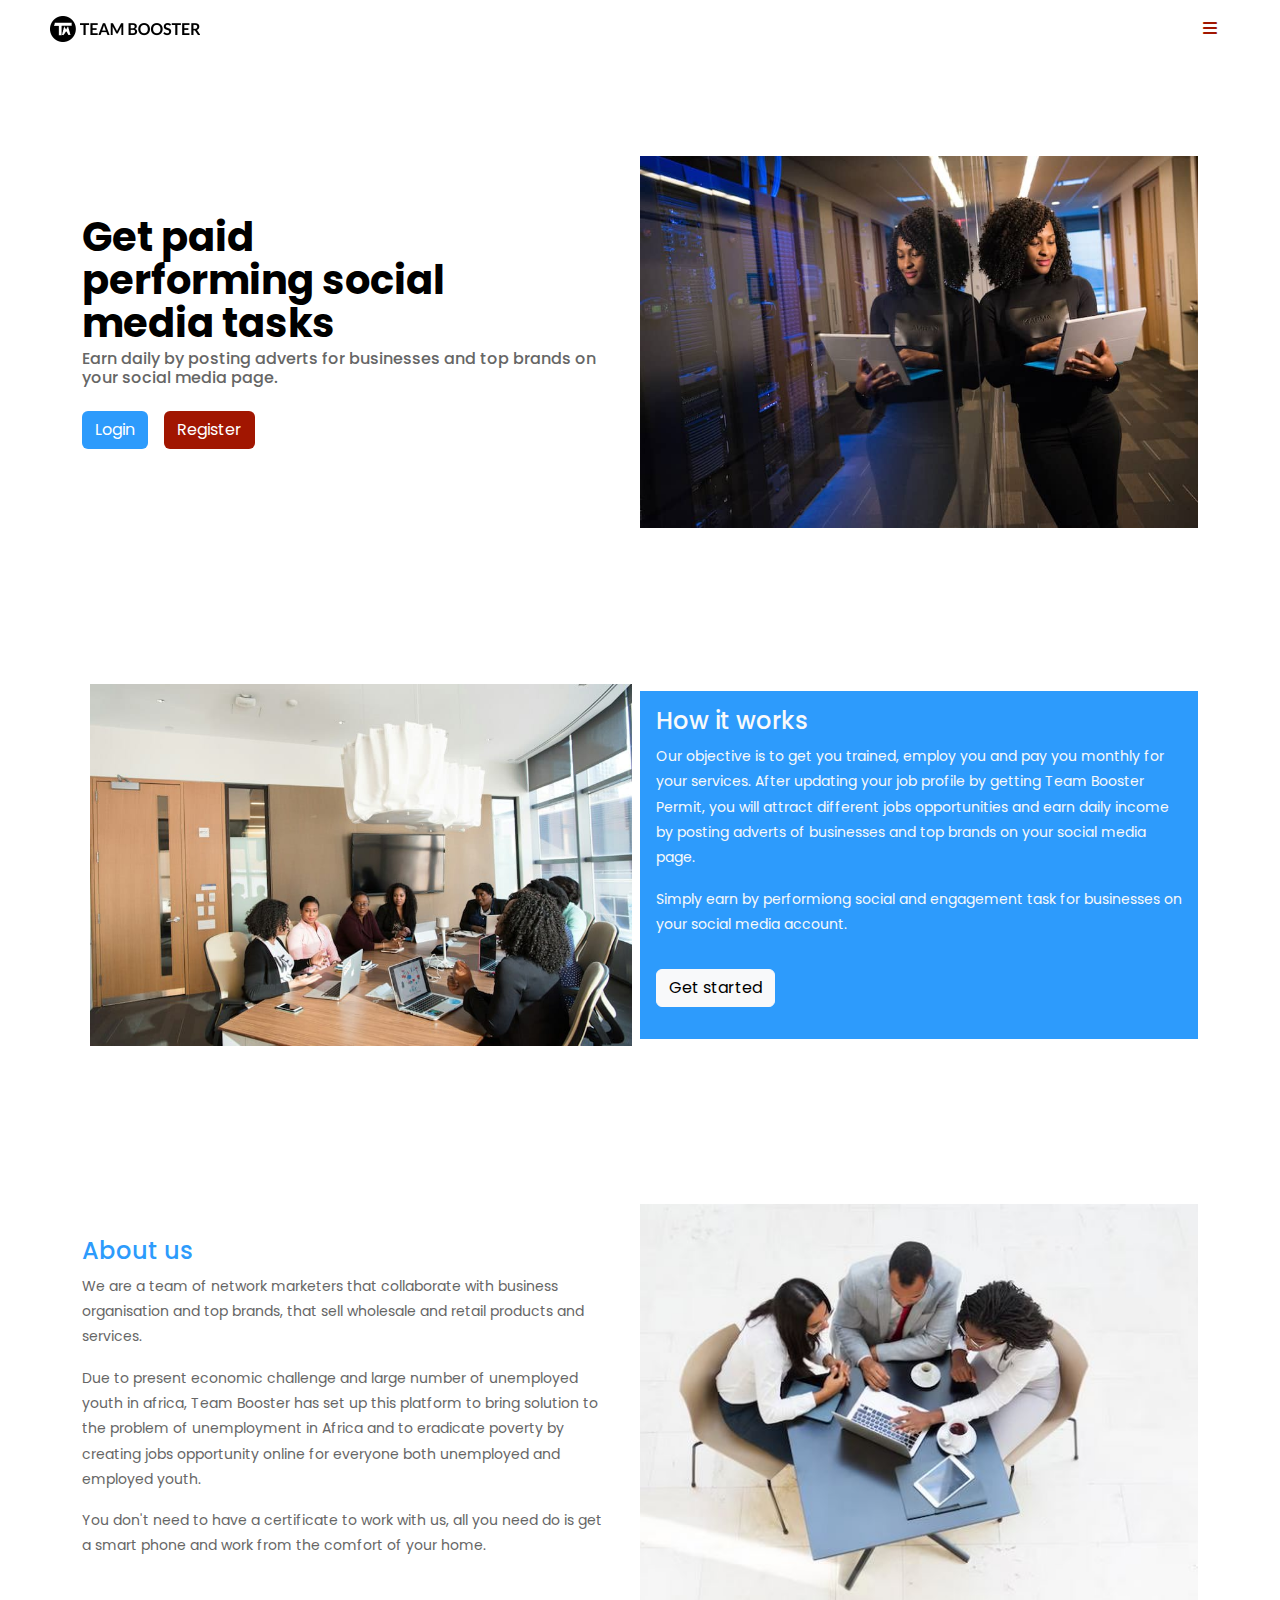
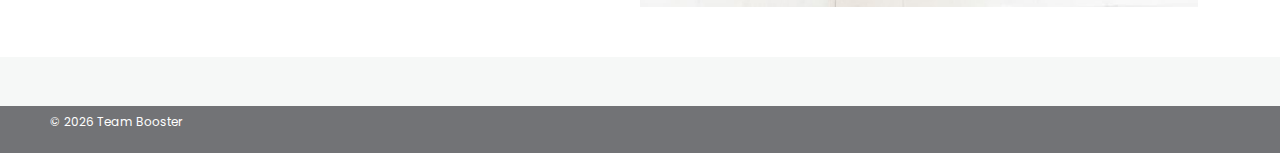
<file: front/index.html>
<!DOCTYPE html>
<html lang="en">
<head>
    <meta charset="UTF-8">
    <meta name="viewport" content="width=device-width, initial-scale=1.0">
    <link rel="stylesheet" href="./assets/css/bootstrap.min.css">
    <link rel="stylesheet" href="./assets/css/all.min.css">
    <link rel="preconnect" href="https://fonts.googleapis.com">
    <link rel="preconnect" href="https://fonts.gstatic.com" crossorigin>
    <link href="https://fonts.googleapis.com/css2?family=Poppins:wght@300;400;600&display=swap" rel="stylesheet">
    <link rel="stylesheet" href="./assets/css/styles.css">
    <link rel="shortcut icon" href="./assets/img/favicon.png" type="image/x-icon">
    <title>Team Booster | Welcome</title>
</head>
<body class="main-body">
    <header>
        <div class="header">
            <div class="logo"><img src="./assets/img/logo.png" alt="logo" width="150"></div>
            <div class="hamburger">
                <button class="btn menu-btn">
                    <i class="fa-solid fa-bars"></i>
                </button>
            </div>
        </div>
    </header>
    <section class="hero py-5">
        <div class="container">
            <div class="hero-wrap">
                <div class="hero-text">
                    <h2 class="header">Get paid</h2>
                    <h2 class="header">performing social</h2>
                    <h2 class="header">media tasks</h2>
                    <h6>Earn daily by posting adverts for businesses and top brands on your social media page.</h6>
                    <div class="d-flex gap-3">
                        <a href="login" class="btn my-3" style="background-color: #2d9bfc; color: #fff;">Login</a>
                        <a href="register" class="btn my-3" style="background-color: #a11601; color: #fff;">Register</a>

                    </div>
                </div>
                <div class="hero-img">
                    <img class="img-fluid" src="./assets/img/work.jpeg" alt="banner">
                </div>
            </div>
        </div>
    </section>

    <section class="about" >
        <div class="container">
            <div class="about-wrap">
                <div class="about-div p-2" style="display: flex; justify-content: start;">
                    <img src="./assets/img/meeting.jpeg" alt="work">
                </div>
                <div class="about-div p-3 text-light" style="background-color: #2d9bfc;">
                    <h4 class="">How it works</h4>
                    <p>Our objective is to get you trained, employ you and pay you monthly for your services. After updating your job profile by getting Team Booster Permit, you will attract different jobs opportunities and earn daily income by posting adverts of businesses and top brands on your social media page.</p>
                    <p>Simply earn by performiong social and engagement task for businesses on your social media account.</p>
                    <a href="register" class="btn btn-light my-3">Get started</a>
                </div>
            </div>
        </div>
    </section>

    <section class="about">
        <div class="container">
            <div class="about-wrap reverse">
                <div class="about-div about-text">
                    <h4 class="" style="color: #2d9bfc;">About us</h4>
                    <p>We are a team of network marketers that collaborate with business organisation and top brands, that sell wholesale and retail products and services.</p>
                    <p>Due to present economic challenge and large number of unemployed youth in africa, Team Booster has set up this platform to bring solution to the problem of unemployment in Africa and to eradicate poverty by creating jobs opportunity online for everyone both unemployed and employed youth.</p>
                    <p>You don't need to have a certificate to work with us, all you need do is get a smart phone and work from the comfort of your home.</p>
                </div>
                <div class="about-div" style="display: flex; justify-content: start;">
                    <img src="./assets/img/about.JPG" alt="about">
                </div>                
            </div>
        </div>
    </section>
    <div class="py-5"></div>
    <footer><div class="footer"></div></footer>
    <div class="menu d-none">
        <button class="btn close-menu"><i class="fa-solid fa-times"></i></button>
        <div class="menu-items">
            <a href="./"><p>Home</p></a>
            <a href="./login"><p>Login</p></a>
            <a href="./register"><p>Register</p></a>
            <a href="./terms"><p>Terms and Conditions</p></a>
        </div>
    </div>
    <div class="menu-bg d-none"></div>
    <!-- alert -->
    <div class="notify"></div>
    <script src="./assets/js/bootstrap.min.js"></script>
    <script src="./assets/js/main.js"></script>
</body>
</html>
</file>
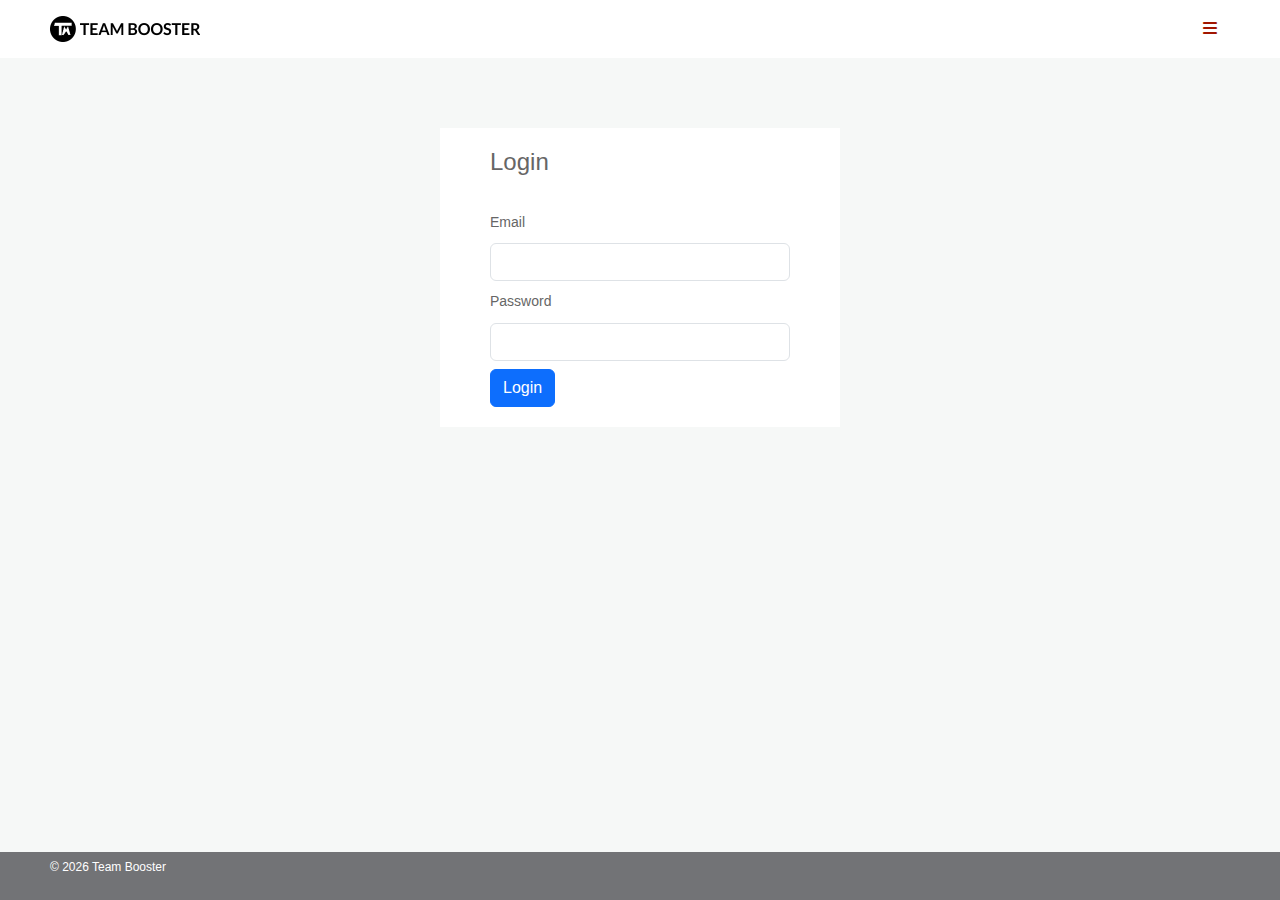
<file: front/login.html>
<!DOCTYPE html>
<html lang="en">
<head>
    <meta charset="UTF-8">
    <meta name="viewport" content="width=device-width, initial-scale=1.0">
    <link rel="stylesheet" href="./assets/css/all.min.css">
    <link rel="stylesheet" href="./assets/css/bootstrap.min.css">
    <link rel="stylesheet" href="./assets/css/styles.css">
    <link rel="shortcut icon" href="./assets/img/favicon.png" type="image/x-icon">
    <title>Team Booster | Register</title>
</head>
<body class="main-body">
    <div class="loader-wrap d-none">
        <span class="loader"></span>
    </div>
    <header>
        <div class="header">
            <div class="logo"><img src="./assets/img/logo.png" alt="logo" width="150"></div>
            <div class="hamburger">
                <button class="btn menu-btn">
                    <i class="fa-solid fa-bars"></i>
                </button>
            </div>
        </div>
    </header>
    <section class="main-content">
        <div class="form">
            <h4>Login</h4>
            <br>
            <form id="agent-form">
                <div class="mb-2">
                    <label for="email" class="form-label">Email</label>
                    <input type="email" class="form-control" id="email" name="email" required>
                  </div>              
                <div class="mb-2">
                    <label for="password" class="form-label">Password</label>
                    <input type="password" class="form-control" id="password" name="password" required>
                </div>
                <button type="submit" class="btn btn-primary">Login</button>
              </form>
        </div>
    </section>
    <footer>
        <div class="footer">
          <p>  &copy; <span class="fyear"></span> Team Booster</p>
        </div>
    </footer>
    <div class="menu d-none">
        <button class="btn close-menu"><i class="fa-solid fa-times"></i></button>
        <div class="menu-items">
            <a href="./"><p>Home</p></a>
            <a href="./login"><p>Login</p></a>
            <a href="./register"><p>Register</p></a>
        </div>
    </div>
    <div class="menu-bg d-none"></div>

    <!-- alert -->
    <div class="notify"></div>
    <script src="./assets/js/bootstrap.min.js"></script>
    <script src="./assets/js/main.js"></script>
    <script src="./assets/js/content.js"></script>
</body>
</html>
</file>
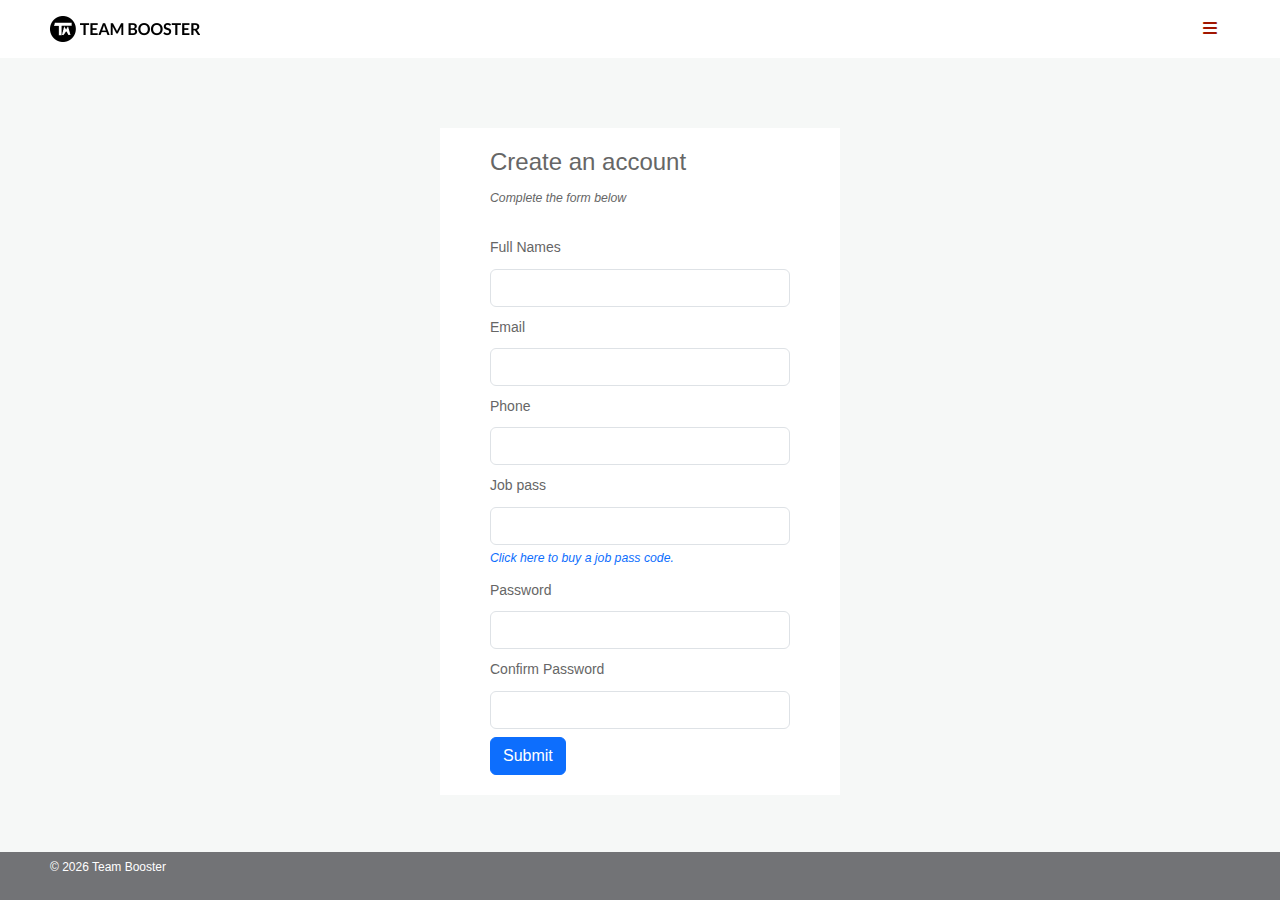
<file: front/register.html>
<!DOCTYPE html>
<html lang="en">
<head>
    <meta charset="UTF-8">
    <meta name="viewport" content="width=device-width, initial-scale=1.0">
    <link rel="stylesheet" href="./assets/css/all.min.css">
    <link rel="stylesheet" href="./assets/css/bootstrap.min.css">
    <link rel="stylesheet" href="./assets/css/styles.css">
    <link rel="shortcut icon" href="./assets/img/favicon.png" type="image/x-icon">
    <title>Team Booster | Register</title>
</head>
<body class="main-body">
    <div class="loader-wrap d-none">
        <span class="loader"></span>
    </div>
    <header>
        <div class="header">
            <div class="logo"><img src="./assets/img/logo.png" alt="logo" width="150"></div>
            <div class="hamburger">
                <button class="btn menu-btn">
                    <i class="fa-solid fa-bars"></i>
                </button>
            </div>
        </div>
    </header>
    <section class="main-content">
        <div class="form">
            <h4>Create an account</h4>
            <small class=""><i>Complete the form below</i></small><br><br>
            <form id="agent-form">
                <div class="mb-2">
                  <label for="names" class="form-label">Full Names</label>
                  <input type="text" class="form-control" id="names" name="fname" required>
                </div>
                <div class="mb-2">
                    <label for="email" class="form-label">Email</label>
                    <input type="email" class="form-control" id="email" name="email" required>
                  </div>                
                <div class="mb-2">
                  <label for="phone" class="form-label">Phone</label>
                  <input type="number" class="form-control" id="phone" name="phone" min="1" required>
                </div>
                <div class="mb-2">
                  <label for="subpass" class="form-label">Job pass</label>
                  <input type="number" class="form-control" id="subpass" name="subpass" min="1" required>
                  <small><i class="text-primary buy-jobpass" style="cursor: pointer;">Click here to buy a job pass code.</i></small>
                </div>
                <div class="mb-2">
                    <label for="password" class="form-label">Password</label>
                    <input type="password" class="form-control" id="password" name="password" required>
                </div>
                <div class="mb-2">
                    <label for="cpassword" class="form-label">Confirm Password</label>
                    <input type="password" class="form-control" id="cpassword" name="cpassword" required>
                </div>
                <button type="submit" class="btn btn-primary">Submit</button>
              </form>
        </div>
    </section>
    <footer>
        <div class="footer">
          <p>  &copy; <span class="fyear"></span> Abia State Internal Revenue Central System</p>
        </div>
    </footer>
    <div class="menu d-none">
        <button class="btn close-menu"><i class="fa-solid fa-times"></i></button>
        <div class="menu-items">
            <a href="./"><p>Home</p></a>
            <a href="./login"><p>Login</p></a>
            <a href="./register"><p>Register</p></a>
        </div>
    </div>
    <div class="menu-bg d-none"></div>

    <div class="my-modal d-none">
        <button class="btn close-my-modal"><i class="fa-solid fa-times"></i></button>
        <div class="my-modal-items">
            <div class="choose-agent">
                <div class="card">
                    <div class="card-body">
                        <div class="card-title pb-3"><h5>Approved Team Booster Agents</h5></div>

                        <a href="#" class="">
                        <div class="c-agent alert alert-primary" role="alert">
                            MEGAMIKE
                        </div>
                        </a>

                        <a href="#" class="">
                        <div class="c-agent alert alert-warning" role="alert">
                            CEE J
                        </div>
                        </a>

                        <a href="#" class="">
                        <div class="c-agent alert alert-danger" role="alert">
                            WILLAMS
                        </div>
                        </a>
                    </div>
                </div>
            </div>
        </div>
    </div>
    <div class="my-modal-bg  d-none"></div>

    <!-- alert -->
    <div class="notify"></div>
    <script src="./assets/js/bootstrap.min.js"></script>
    <script src="./assets/js/main.js"></script>
    <script src="./assets/js/content.js"></script>
    <script>
        /*
        const agentForm = document.getElementById("agent-form")
        agentForm.onsubmit = (e)=>{
            e.preventDefault()
            showLoader()
            ajax = new XMLHttpRequest()
            ajax.onload = ()=>{
                if(ajax.readyState == 4 && ajax.status == 200){
                    if(parseInt(ajax.responseText)==1){
                        hideLoader()
                        notifyUser("success", "Successful");
                        agentForm.reset()
                    }else{
                        hideLoader()
                        notifyUser("danger", ajax.responseText);
                    }
                }
            }
            ajax.open("POST", "process.php", true)
            const formData = new FormData(agentForm);
            // console.log(formData)
            ajax.send(formData)
        }
        */
    </script>   
</body>
</html>
</file>
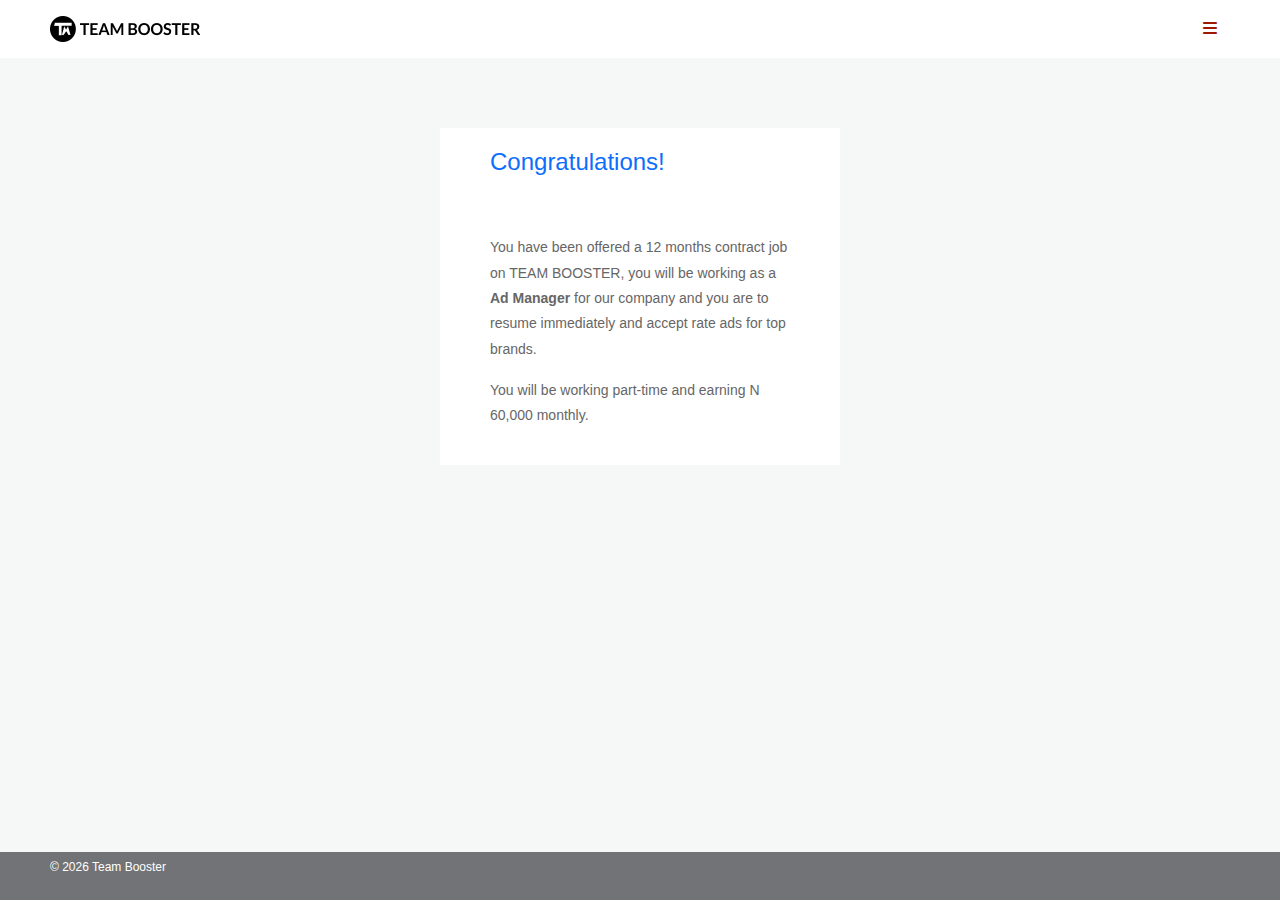
<file: front/success-p.html>
<!DOCTYPE html>
<html lang="en">
<head>
    <meta charset="UTF-8">
    <meta name="viewport" content="width=device-width, initial-scale=1.0">
    <link rel="stylesheet" href="./assets/css/all.min.css">
    <link rel="stylesheet" href="./assets/css/bootstrap.min.css">
    <link rel="stylesheet" href="./assets/css/styles.css">
    <link rel="shortcut icon" href="./assets/img/favicon.png" type="image/x-icon">
    <title>Team Booster | Registration Successful</title>
</head>
<body class="main-body">
    <div class="loader-wrap d-none">
        <span class="loader"></span>
    </div>
    <header>
        <div class="header">
            <div class="logo"><img src="./assets/img/logo.png" alt="logo" width="150"></div>
            <div class="hamburger">
                <button class="btn menu-btn">
                    <i class="fa-solid fa-bars"></i>
                </button>
            </div>
        </div>
    </header>
    <section class="main-content">
        <div class="form">
            <h4 class="text-primary">Congratulations!</h4>
            <br><br>
            <p>
                You have been offered a 12 months contract job on TEAM BOOSTER, you will be working as a <strong>Ad Manager</strong> for our company and you are to resume immediately and accept rate ads for top brands.
            </p>
            <p>
                You will be working part-time and earning N 60,000 monthly.
            </p>

        </div>
    </section>
    <footer>
        <div class="footer">
          <p>  &copy; <span class="fyear"></span> Team Booster</p>
        </div>
    </footer>
    <div class="menu d-none">
        <button class="btn close-menu"><i class="fa-solid fa-times"></i></button>
        <div class="menu-items">
            <a href="./"><p>Home</p></a>
            <a href="./login"><p>Login</p></a>
            <a href="./register"><p>Register</p></a>
        </div>
    </div>
    <div class="menu-bg d-none"></div>

    <div class="my-modal-bg  d-none"></div>

    <script src="./assets/js/bootstrap.min.js"></script>
    <script src="./assets/js/main.js"></script>
  
</body>
</html>
</file>
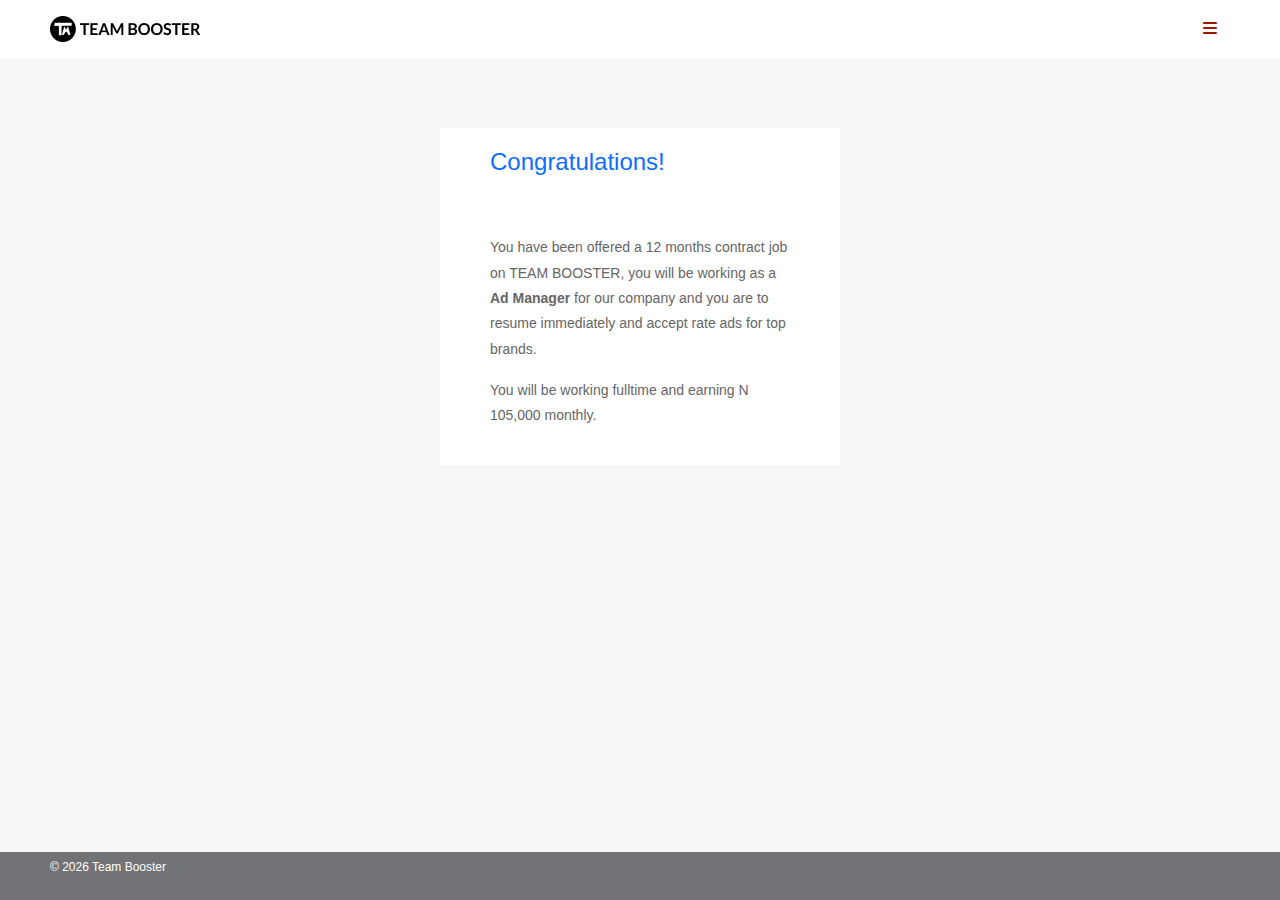
<file: front/success.html>
<!DOCTYPE html>
<html lang="en">
<head>
    <meta charset="UTF-8">
    <meta name="viewport" content="width=device-width, initial-scale=1.0">
    <link rel="stylesheet" href="./assets/css/all.min.css">
    <link rel="stylesheet" href="./assets/css/bootstrap.min.css">
    <link rel="stylesheet" href="./assets/css/styles.css">
    <link rel="shortcut icon" href="./assets/img/favicon.png" type="image/x-icon">
    <title>Team Booster | Registration Successful</title>
</head>
<body class="main-body">
    <div class="loader-wrap d-none">
        <span class="loader"></span>
    </div>
    <header>
        <div class="header">
            <div class="logo"><img src="./assets/img/logo.png" alt="logo" width="150"></div>
            <div class="hamburger">
                <button class="btn menu-btn">
                    <i class="fa-solid fa-bars"></i>
                </button>
            </div>
        </div>
    </header>
    <section class="main-content">
        <div class="form">
            <h4 class="text-primary">Congratulations!</h4>
            <br><br>
            <p>
                You have been offered a 12 months contract job on TEAM BOOSTER, you will be working as a <strong>Ad Manager</strong> for our company and you are to resume immediately and accept rate ads for top brands.
            </p>
            <p>
                You will be working fulltime and earning N 105,000 monthly.
            </p>

        </div>
    </section>
    <footer>
        <div class="footer">
          <p>  &copy; <span class="fyear"></span> Team Booster</p>
        </div>
    </footer>
    <div class="menu d-none">
        <button class="btn close-menu"><i class="fa-solid fa-times"></i></button>
        <div class="menu-items">
            <a href="./"><p>Home</p></a>
            <a href="./login"><p>Login</p></a>
            <a href="./register"><p>Register</p></a>
        </div>
    </div>
    <div class="menu-bg d-none"></div>

    <div class="my-modal-bg  d-none"></div>

    <script src="./assets/js/bootstrap.min.js"></script>
    <script src="./assets/js/main.js"></script>
  
</body>
</html>
</file>
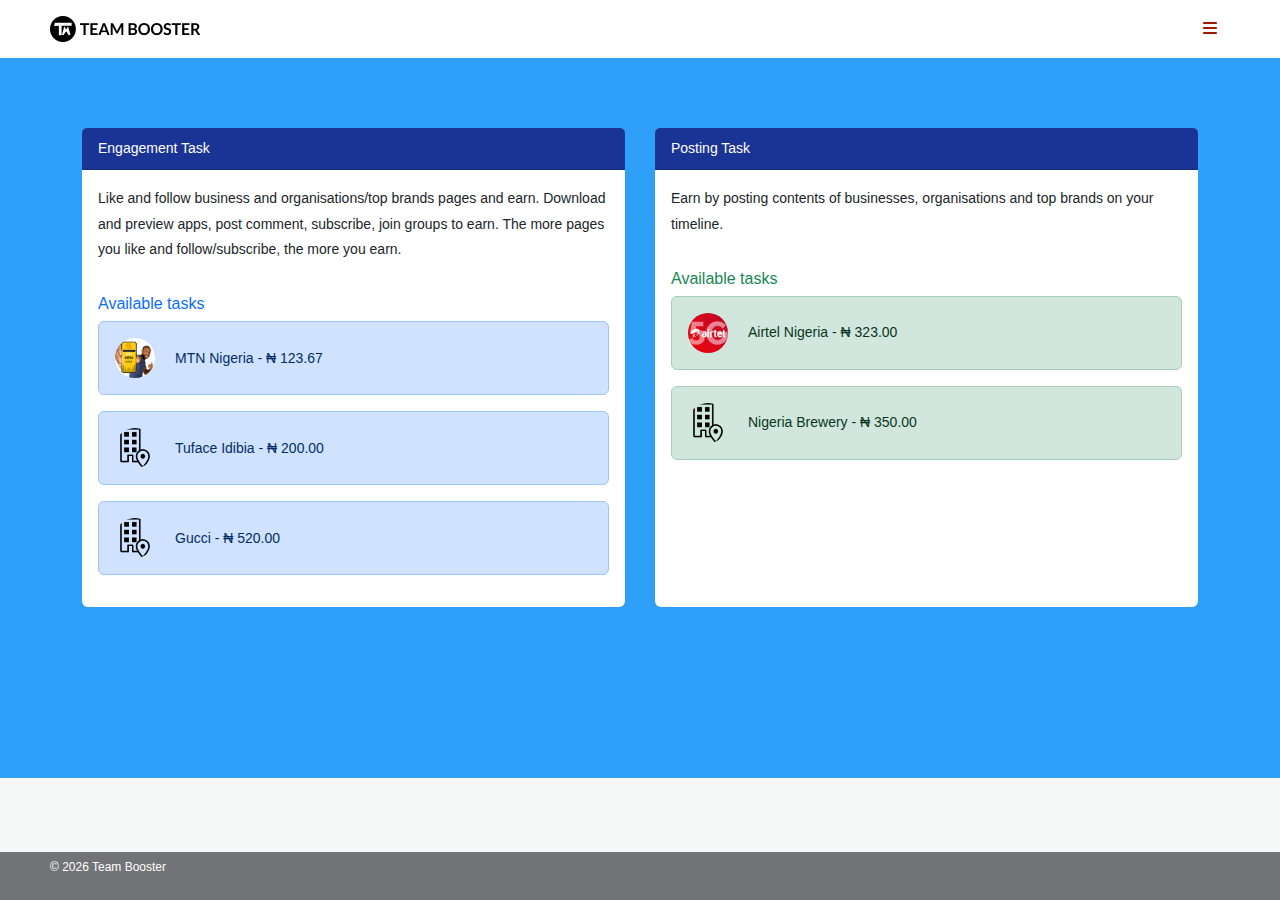
<file: front/account/dashboard.html>
<!DOCTYPE html>
<html lang="en">
<head>
    <meta charset="UTF-8">
    <meta name="viewport" content="width=device-width, initial-scale=1.0">
    <link rel="stylesheet" href="./assets/css/all.min.css">
    <link rel="stylesheet" href="./assets/css/bootstrap.min.css">
    <link rel="stylesheet" href="./assets/css/styles.css">
    <link rel="shortcut icon" href="./assets/img/favicon.png" type="image/x-icon">
    <title>Team Booster | Register</title>
</head>
<body class="main-body">
    <div class="loader-wrap d-none">
        <span class="loader"></span>
    </div>
    <header>
        <div class="header">
            <div class="logo"><a href="dashboard.html"><img src="./assets/img/logo.png" alt="logo" width="150"></a></div>
            <div class="hamburger">
                <button class="btn menu-btn">
                    <i class="fa-solid fa-bars"></i>
                </button>
            </div>
        </div>
    </header>
    <section class="main-content">
        <div class="container">
            <div class="engage">
                <div class="card">
                    <div class="card-header">
                      Engagement Task
                    </div>
                    <div class="card-body">
                        <p>Like and follow business and organisations/top brands pages and earn. Download and preview apps, post comment, subscribe, join groups to earn. The more pages you like and follow/subscribe, the more you earn.</p>


                        <h6 class="pt-3 text-primary">Available tasks</h6>
                        <a href="tasks.html" class="">
                            <div class="alert alert-primary" role="alert">                                
                                <div class="product-list">
                                    <img src="./assets/img/posting/mtn.jpg" class="product-img" alt="posting" width="40">
                                    <span>MTN Nigeria - &#8358; 123.67</span>
                                </div>
                            </div>
                        </a>
                        <a href="tasks.html" class="">
                            <div class="alert alert-primary" role="alert">
                                
                                <div class="product-list">
                                    <img src="./assets/img/posting/office.png" class="product-img" alt="posting" width="40">
                                    <span>Tuface Idibia - &#8358; 200.00</span>
                                </div>
                            </div>
                        </a>
                        <a href="tasks.html" class="">
                            <div class="alert alert-primary" role="alert"> 
                                <div class="product-list">
                                    <img src="./assets/img/posting/office.png" class="product-img" alt="posting" width="40">
                                    <span>Gucci - &#8358; 520.00</span>
                                </div>
                            </div>
                        </a>
                    </div>
                </div>
                <div class="card">
                    <div class="card-header">
                      Posting Task
                    </div>
                    <div class="card-body">
                        <p>Earn by posting contents of businesses, organisations and top brands on your timeline.</p>

                        <h6 class="pt-3 text-success">Available tasks</h6>
                        <a href="posting.html" class="">
                            <div class="alert alert-success" role="alert">
                                <div class="product-list">
                                    <img src="./assets/img/posting/airtel.jpeg" class="product-img" alt="posting" width="40">
                                    <span>Airtel Nigeria - &#8358; 323.00<span>
                                </div>                                
                            </div>
                        </a>
                        <a href="posting.html" class="">
                            <div class="alert alert-success" role="alert">
                                <div class="product-list">
                                    <img src="./assets/img/posting/office.png" class="product-img" alt="posting" width="40">
                                    <span>Nigeria Brewery - &#8358; 350.00</span>
                                </div> 
                            </div>
                        </a>
                    </div>
                </div>
            </div>
        </div>
    </section>
    <footer>
        <div class="footer">
          <p>  &copy; <span class="fyear"></span> Team Booster</p>
        </div>
    </footer>
    <div class="menu d-none">
        <button class="btn close-menu"><i class="fa-solid fa-times"></i></button>
        <div class="menu-items">
            <a href="./dashboard.html"><p>Dashboard</p></a>
            <a href="?logout"><p>Logout</p></a>
        </div>
    </div>
    <div class="menu-bg d-none"></div>

    <script src="./assets/js/bootstrap.min.js"></script>
    <script src="./assets/js/main.js"></script>
    <script>
        /*
        const agentForm = document.getElementById("agent-form")
        agentForm.onsubmit = (e)=>{
            e.preventDefault()
            showLoader()
            ajax = new XMLHttpRequest()
            ajax.onload = ()=>{
                if(ajax.readyState == 4 && ajax.status == 200){
                    if(parseInt(ajax.responseText)==1){
                        hideLoader()
                        notifyUser("success", "Successful");
                        agentForm.reset()
                    }else{
                        hideLoader()
                        notifyUser("danger", ajax.responseText);
                    }
                }
            }
            ajax.open("POST", "process.php", true)
            const formData = new FormData(agentForm);
            // console.log(formData)
            ajax.send(formData)
        }
        */
    </script>   
</body>
</html>
</file>
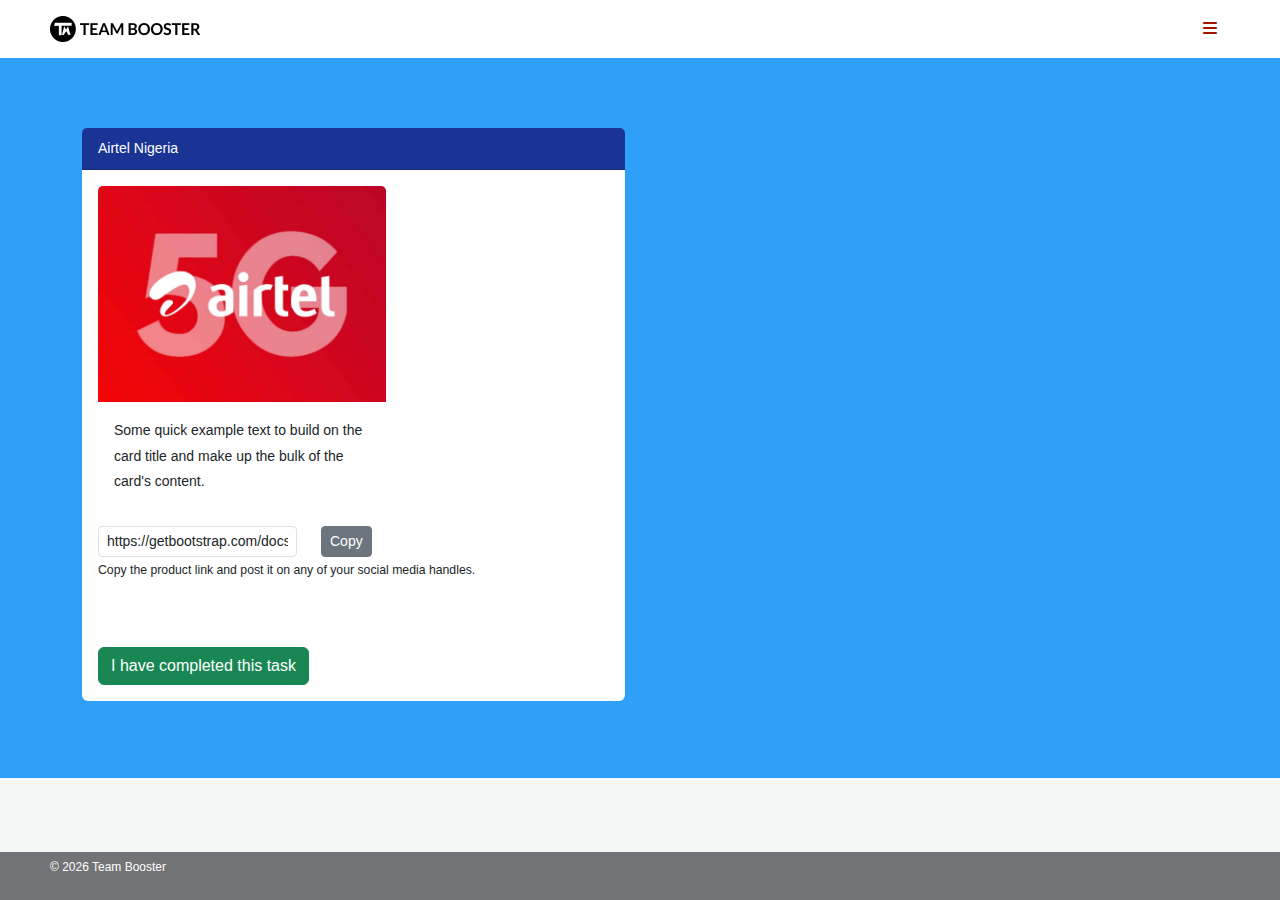
<file: front/account/posting.html>
<!DOCTYPE html>
<html lang="en">
<head>
    <meta charset="UTF-8">
    <meta name="viewport" content="width=device-width, initial-scale=1.0">
    <link rel="stylesheet" href="./assets/css/all.min.css">
    <link rel="stylesheet" href="./assets/css/bootstrap.min.css">
    <link rel="stylesheet" href="./assets/css/styles.css">
    <link rel="shortcut icon" href="./assets/img/favicon.png" type="image/x-icon">
    <title>Team Booster | Register</title>
</head>
<body class="main-body">
    <div class="loader-wrap d-none">
        <span class="loader"></span>
    </div>
    <header>
        <div class="header">
            <div class="logo"><a href="dashboard.html"><img src="./assets/img/logo.png" alt="logo" width="150"></a></div>
            <div class="hamburger">
                <button class="btn menu-btn">
                    <i class="fa-solid fa-bars"></i>
                </button>
            </div>
        </div>
    </header>
    <section class="main-content">
        <div class="container">
            <div class="engage">
                <div class="card">
                    <div class="card-header">
                        Airtel Nigeria
                    </div>
                    <div class="card-body">
                        <div class="">
                            <div class="card" style="width: 18rem;">
                                <img src="./assets/img/posting/airtel.jpeg" class="card-img-top" alt="posting">
                                <div class="card-body">
                                  <p class="card-text">Some quick example text to build on the card title and make up the bulk of the card's content.</p>
                                </div>
                              </div>
                        </div>

                        <div class="row my-3">
                            <div class="col-auto">
                              <input type="text" id="copy-url" class="form-control form-control-sm" id="posturl" value="https://getbootstrap.com/docs/5.3/forms/form-control/">
                            </div>
                            <div class="col-auto">
                              <button type="submit" id="copy-btn" class="btn btn-sm btn-secondary" onclick="myFunction()">Copy</button>
                            </div>
                            <p><small>Copy the product link and post it on any of your social media handles.</small></p>
                        </div>
                    </div>
                    <div class="p-3">
                        <a href="#" class="btn btn-success">I have completed this task</a>
                    </div>
                  </div>
            </div>
        </div>
    </section>
    <footer>
        <div class="footer">
          <p>  &copy; <span class="fyear"></span> Team Booster</p>
        </div>
    </footer>
    <div class="menu d-none">
        <button class="btn close-menu"><i class="fa-solid fa-times"></i></button>
        <div class="menu-items">
            <a href="./dashboard.html"><p>Dashboard</p></a>
            <a href="?logout"><p>Logout</p></a>
        </div>
    </div>
    <div class="menu-bg d-none"></div>

    <!-- alert -->
    <div class="notify"></div>
    <script src="./assets/js/bootstrap.min.js"></script>
    <script src="./assets/js/main.js"></script> 
    <script>
        const copyUrl = document.getElementById("copy-url")

        function myFunction() {

        // Select the text field
        copyUrl.select();
        copyUrl.setSelectionRange(0, 99999); // For mobile devices

        // Copy the text inside the text field
        navigator.clipboard.writeText(copyUrl.value);


        notifyUser("success", "Copied successfully")
        }
    </script>
</body>
</html>
</file>
<file: front/assets/css/styles.css>
@import url("global.css");
@import url("components/animation.css");
@import url("components/main.css");

.hero{
  background-color: #fff;
}
.hero-wrap, .about-wrap{
  display: grid;
  grid-template-columns: 1fr 1fr;
  align-items: center;
  padding-top: 50px;
}

.hero-text .header{
  font-size: 40px;
  font-weight: 700;
  line-height: 35px;
  color: #000;
}
.hero-img img{
  margin: auto;
}
.hero-text{
  padding-right: 40px;
}
.about{
  padding: 50px 0;
  background-color: #fff;
}
.about-div img{
  width: 100%;
}
.about-text{
  padding-right: 30px;
}
@media screen and (max-width:820px) {
  .hero-text{
    padding-right: 20px;
  }
  .hero-text .header{
    font-size: 30px;
    font-weight: 700;
    line-height: 28px;  
  }
  .about-text{
    padding-right: 10px;
  }
}
@media screen and (max-width:600px) {
  .hero-wrap, .about-wrap{
    grid-template-columns: 1fr;
  }
  .about-wrap.reverse{
    grid-auto-flow: dense;
  }
  .about-wrap.reverse>.about-text {
    grid-row: 2;
    padding-top: 20px;
  }
  .hero-img img{
    width: 100%;
  }
}


.my-modal{
  min-height: 200px;
  width: 350px;
  background-color: #fff;
  position: fixed;
  margin: auto;
  top: 100px;
  right: calc(50% - 175px);
  z-index: 10;
  border-radius: 10px;
}
.my-modal-bg{
  height: 100vh;
  width: 100%;
  background-color: #272727;
  position: fixed;
  top: 0;
  right: 0;
  opacity: .6;
  z-index: 9;
}
.close-my-modal{
  position: absolute;
  top: -50px;
  right: 0;
  color: #fff;
  font-size: 25px;
  z-index: 10;
}
</file>
<file: front/account/assets/css/styles.css>
@import url("global.css");
@import url("components/animation.css");
@import url("components/main.css");
@import url("components/home.css");

.engage{
  display: grid;
  grid-template-columns: 1fr 1fr;
  gap: 30px;
}

.product-list{
  display: flex;
  align-items: center;
  gap: 20px;
}
.product-img{
  width: 40px;
  height: 40px;
  object-fit: cover;
  border-radius: 50%;
}
@media screen and (max-width:600px) {
  .engage{
    grid-template-columns: 1fr;
  }
  
}


.my-modal{
  min-height: 200px;
  min-width: 350px;
  background-color: #fff;
  position: fixed;
  margin: auto;
  top: 50px;
  right: calc(50% - 175px);
  z-index: 10;
  border-radius: 10px;
  overflow: auto;
}
.my-modal-bg{
  height: 100vh;
  width: 100%;
  background-color: #272727;
  position: fixed;
  top: 0;
  right: 0;
  opacity: .6;
  z-index: 9;
}
.close-my-modal{
  position: absolute;
  top: -50px;
  right: 0;
  color: #fff;
  font-size: 25px;
  z-index: 10;
}
</file>
